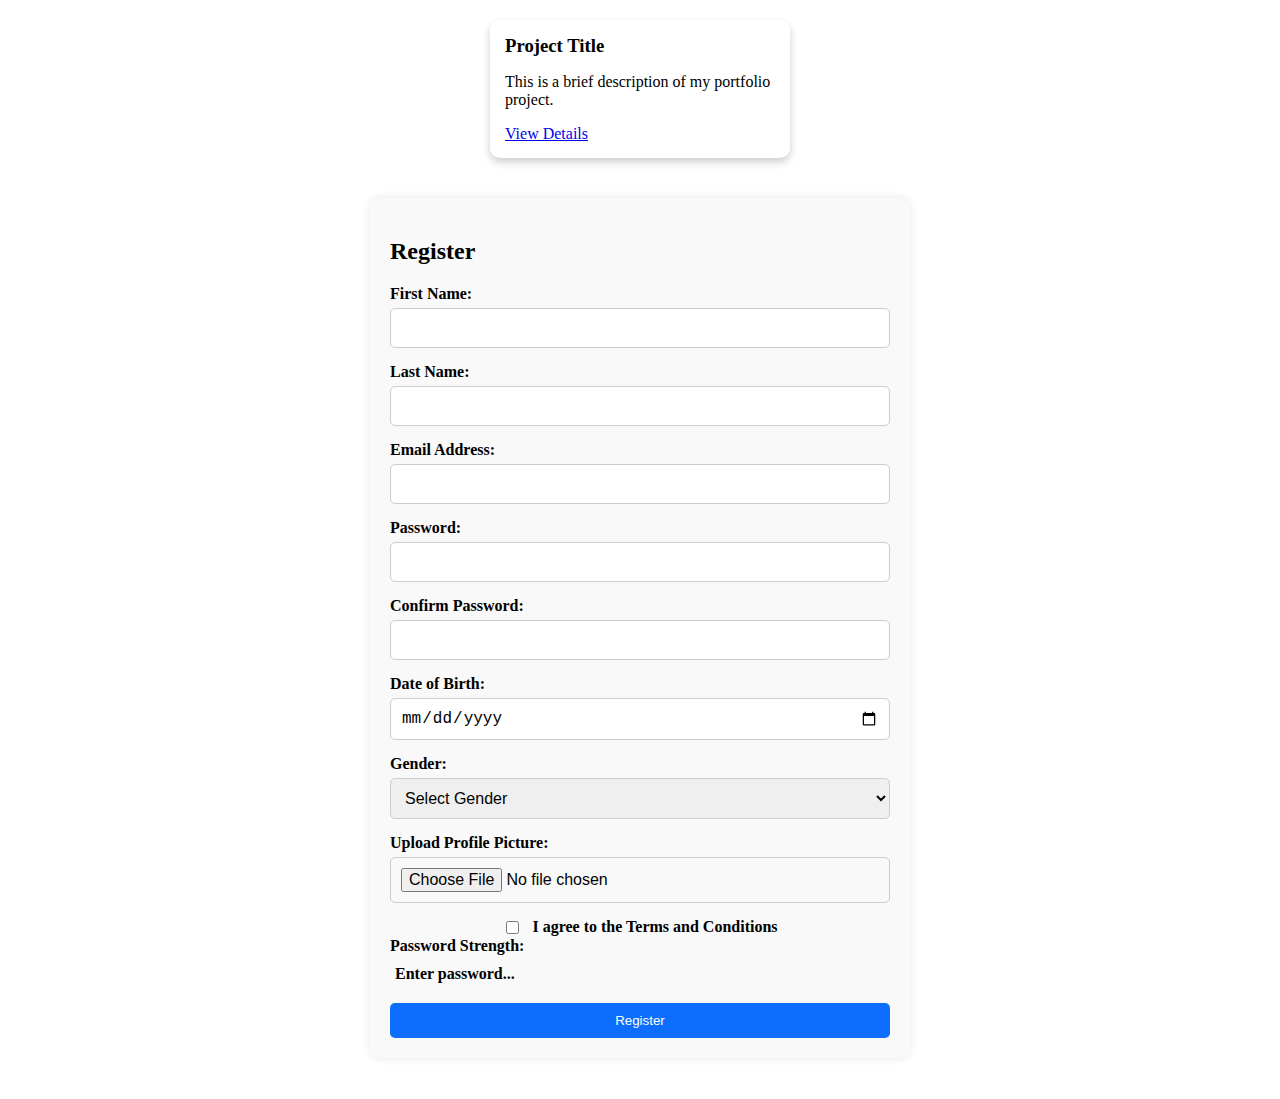
<file: FA/index.html>
<!DOCTYPE html>
<html lang="en">
<head>
  <meta charset="UTF-8" />
  <meta name="viewport" content="width=device-width, initial-scale=1.0"/>
  <title>Portfolio Page</title>
  <link rel="stylesheet" href="styles/card.css" />
  <link rel="stylesheet" href="styles/registration.css" />
</head>
<body>

  <!-- Task 1: Card Component -->
  <section class="portfolio-section">
    <div class="card">
      <div class="card-content">
        <h3>Project Title</h3>
        <p>This is a brief description of my portfolio project.</p>
        <!-- Fixed: Use anchor instead of button -->
        <a href="assests/placeholder.html" class="view-btn" target="_blank">View Details</a>
      </div>
    </div>
  </section>

  <!-- Task 2: User Registration Form -->
  <section class="form-section">
    <form id="registrationForm" class="form-container">
      <h2>Register</h2>

      <div class="form-group">
        <label>First Name:</label>
        <input type="text" required />
      </div>

      <div class="form-group">
        <label>Last Name:</label>
        <input type="text" required />
      </div>

      <div class="form-group">
        <label>Email Address:</label>
        <input type="email" required />
      </div>

      <div class="form-group">
        <label>Password:</label>
        <input type="password" id="password" required oninput="checkPasswordStrength()" />
      </div>

      <div class="form-group">
        <label>Confirm Password:</label>
        <input type="password" required />
      </div>

      <div class="form-group">
        <label>Date of Birth:</label>
        <input type="date" required />
      </div>

      <div class="form-group">
        <label>Gender:</label>
        <select required>
          <option value="">Select Gender</option>
          <option value="Male">Male</option>
          <option value="Female">Female</option>
          <option value="Other">Other</option>
        </select>
      </div>

      <div class="form-group">
        <label>Upload Profile Picture:</label>
        <input type="file" accept="image/*" />
      </div>
         
      <div style="display: flex; justify-content: center; align-items: center; margin-top: 10px;">
  <input type="checkbox" id="terms" name="terms">
<label for="terms" style="margin-left: 10px;"><strong>I agree to the Terms and Conditions</strong></label>
      </div>

      <div class="form-group">
        <label>Password Strength:</label>
        <div id="strengthIndicator">Enter password...</div>
      </div>

      <button type="submit">Register</button>
    </form>
  </section>

  <script src="scripts/registration.js"></script>
</body>
</html>
</file>
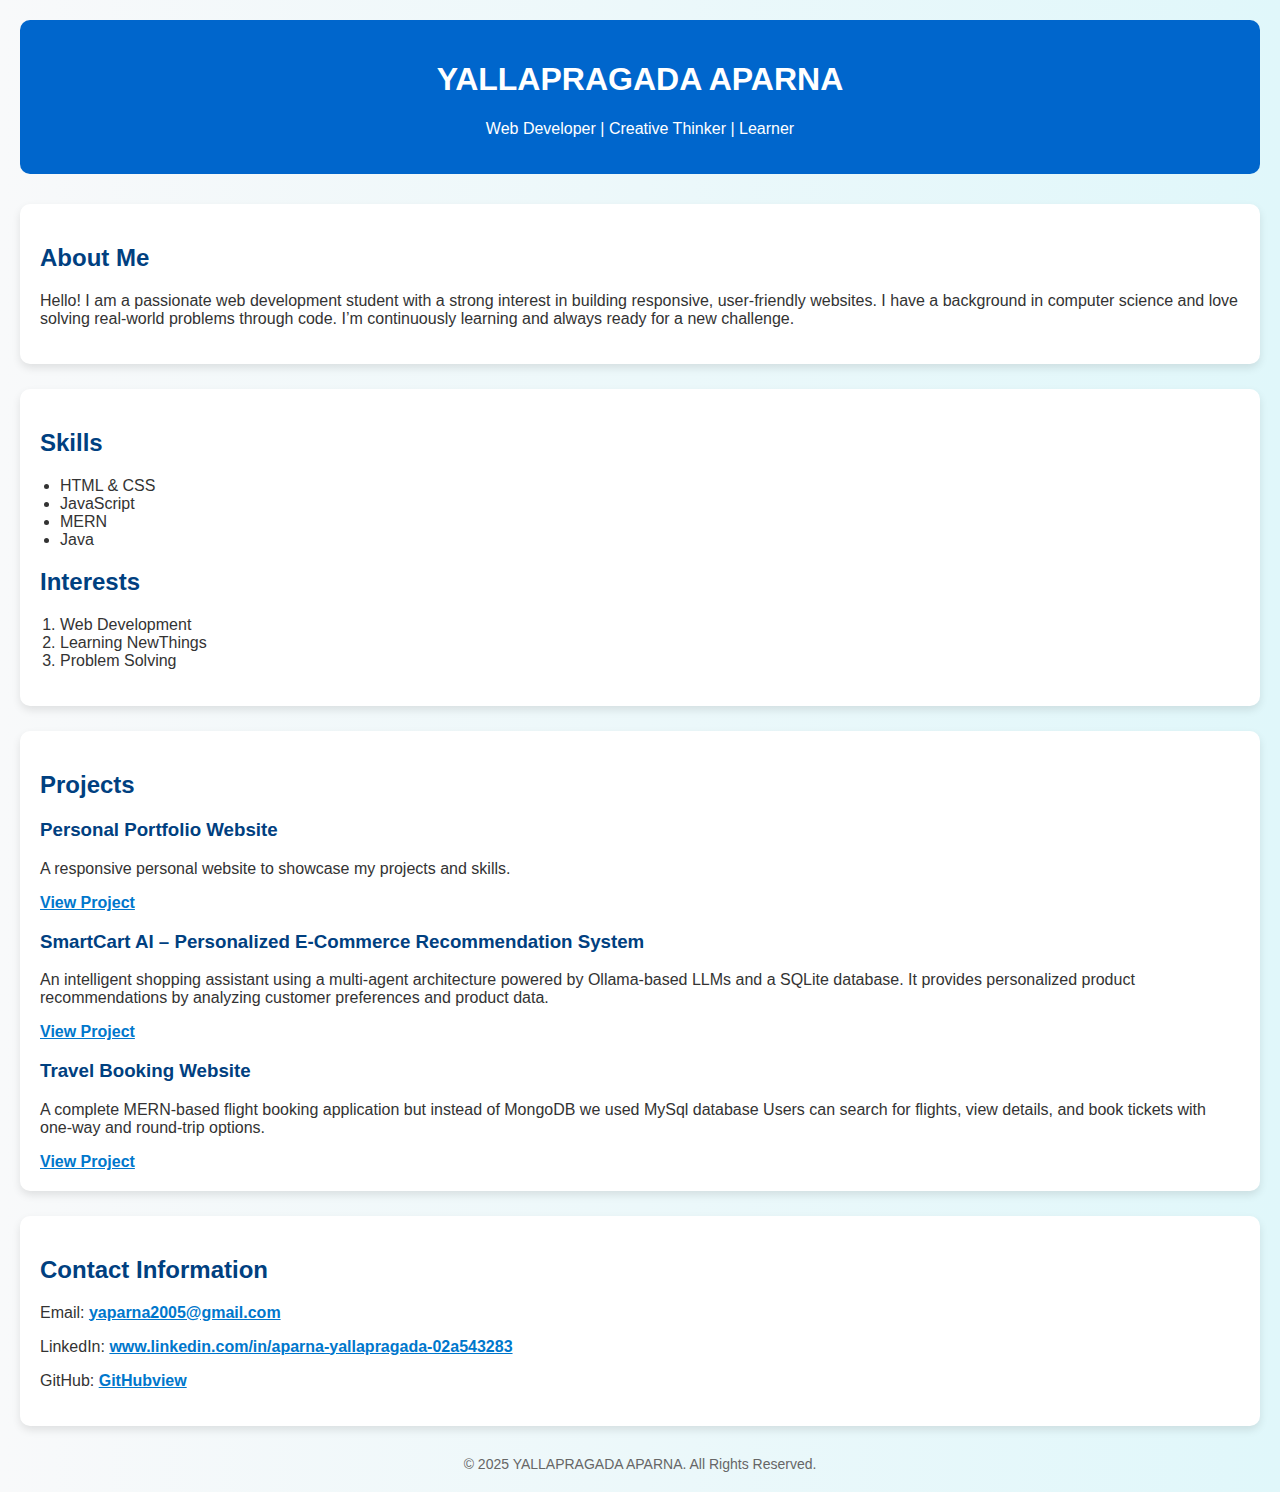
<file: week1.html>
<!DOCTYPE html>
<html lang="en">
<head>
  <meta charset="UTF-8">
  <title>YALLAPRAGADA APARNA - Portfolio</title>
  <style>
    body {
      margin: 0;
      font-family: 'Segoe UI', Tahoma, Geneva, Verdana, sans-serif;
      background: linear-gradient(to right, #f8f9fa, #e0f7fa);
      color: #333;
      padding: 20px;
    }

    header {
      background-color: #0066cc;
      color: white;
      padding: 20px;
      text-align: center;
      border-radius: 10px;
      margin-bottom: 30px;
    }

    section {
      background-color: white;
      border-radius: 10px;
      padding: 20px;
      box-shadow: 0 4px 8px rgba(0,0,0,0.1);
      margin-bottom: 25px;
    }

    h1 {
  color: white;
}

h2, h3 {
  color: #004080;
}


    a {
      color: #0077cc;
      font-weight: bold;
    }

    a:hover {
      color: #005999;
      text-decoration: underline;
    }

    ul, ol {
      padding-left: 20px;
    }

    footer {
      text-align: center;
      font-size: 14px;
      margin-top: 30px;
      color: #666;
    }
  </style>
</head>
<body>

  <header>
    <h1>YALLAPRAGADA APARNA</h1>
    <p>Web Developer | Creative Thinker | Learner</p>
  </header>

  <!-- About Me Section -->
  <section>
    <h2>About Me</h2>
    <p>
      Hello! I am a passionate web development student with a strong interest in building responsive, user-friendly websites.
      I have a background in computer science and love solving real-world problems through code.
      I’m continuously learning and always ready for a new challenge.
    </p>
  </section>

  <!-- Skills and Interests -->
  <section>
    <h2>Skills</h2>
    <ul>
      <li>HTML & CSS</li>
      <li>JavaScript</li>
      <li>MERN</li>
      <li>Java</li>
    </ul>

    <h2>Interests</h2>
    <ol>
      <li>Web Development</li>
      <li>Learning NewThings</li>
      <li>Problem Solving</li>
    </ol>
  </section>

  <!-- Projects Section -->
  <section>
    <h2>Projects</h2>

    <h3>Personal Portfolio Website</h3>
    <p>A responsive personal website to showcase my projects and skills.</p>
    <a href="https://github.com/YallapragadaAparna/vaultsofcode" target="_blank">View Project</a>

    <h3>SmartCart AI – Personalized E-Commerce Recommendation System</h3>
    <p>An intelligent shopping assistant using a multi-agent architecture powered by Ollama-based LLMs and a SQLite database.
         It provides personalized product recommendations by analyzing customer preferences and product data.</p>
    <a href="https://github.com/YallapragadaAparna/feature-1" target="_blank">View Project</a>

    <h3>Travel Booking Website</h3>
    <p>A complete MERN-based flight booking application but instead of MongoDB we used MySql database
 Users can search for flights, view details, and book tickets with one-way and round-trip options.</p>
    <a href="https://github.com/YallapragadaAparna/project-1/tree/main" target="_blank">View Project</a>
  </section>

  <!-- Contact Information -->
  <section>
    <h2>Contact Information</h2>
    <p>Email: <a href="mailto:yaparna2005@gmail.com">yaparna2005@gmail.com</a></p>
    <p>LinkedIn: <a href="www.linkedin.com/in/aparna-yallapragada-02a543283"target="_blank">www.linkedin.com/in/aparna-yallapragada-02a543283</a></p>
    <p>GitHub: <a href="https://github.com/YallapragadaAparna" target="_blank">GitHubview</a></p>
  </section>

  <footer>
    &copy; 2025 YALLAPRAGADA APARNA. All Rights Reserved.
  </footer>

</body>
</html>
</file>
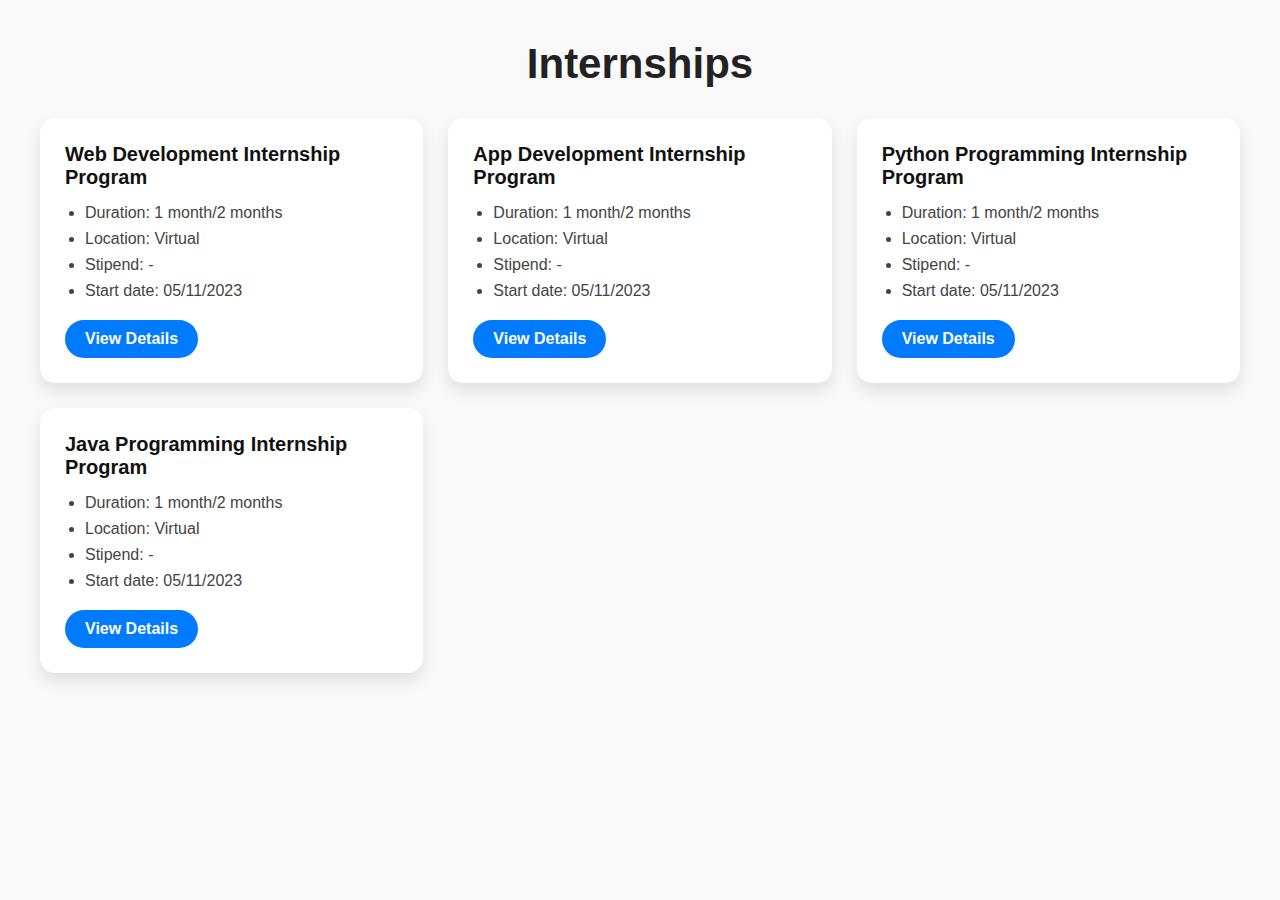
<file: week2.html>
<!DOCTYPE html>
<html lang="en">
<head>
  <meta charset="UTF-8">
  <title>Internship Programs</title>
  <style>
    * {
      margin: 0;
      padding: 0;
      box-sizing: border-box;
      font-family: 'Segoe UI', Tahoma, Geneva, Verdana, sans-serif;
    }

    body {
      background-color: #f9f9f9;
      padding: 40px;
    }

    h1 {
      font-size: 42px;
      margin-bottom: 30px;
      color: #222;
      text-align: center;
    }

    .container {
      display: grid;
      grid-template-columns: repeat(auto-fit, minmax(300px, 1fr));
      gap: 25px;
      max-width: 1200px;
      margin: 0 auto;
    }

    .card {
      background-color: #fff;
      padding: 25px;
      border-radius: 15px;
      box-shadow: 0 8px 16px rgba(0,0,0,0.1);
      transition: transform 0.3s ease, box-shadow 0.3s ease;
    }

    .card:hover {
      transform: translateY(-8px);
      box-shadow: 0 12px 20px rgba(0,0,0,0.15);
    }

    .card h2 {
      font-size: 20px;
      margin-bottom: 15px;
      color: #111;
    }

    .card ul {
      list-style-type: disc;
      padding-left: 20px;
      margin-bottom: 20px;
      color: #444;
    }

    .card ul li {
      margin-bottom: 8px;
    }

    .card a {
      display: inline-block;
      padding: 10px 20px;
      background-color: #007bff;
      color: #fff;
      text-decoration: none;
      border-radius: 25px;
      font-weight: bold;
      transition: background-color 0.3s ease;
    }

    .card a:hover {
      background-color: #0056cc;
    }

    @media (max-width: 600px) {
      h1 {
        font-size: 30px;
      }
    }
  </style>
</head>
<body>

  <h1>Internships</h1>

  <div class="container">
    <div class="card">
      <h2>Web Development Internship Program</h2>
      <ul>
        <li>Duration: 1 month/2 months</li>
        <li>Location: Virtual</li>
        <li>Stipend: -</li>
        <li>Start date: 05/11/2023</li>
      </ul>
      <a href="https://example.com">View Details</a>
    </div>

    <div class="card">
      <h2>App Development Internship Program</h2>
      <ul>
        <li>Duration: 1 month/2 months</li>
        <li>Location: Virtual</li>
        <li>Stipend: -</li>
        <li>Start date: 05/11/2023</li>
      </ul>
      <a href="https://example.com">View Details</a>
    </div>

    <div class="card">
      <h2>Python Programming Internship Program</h2>
      <ul>
        <li>Duration: 1 month/2 months</li>
        <li>Location: Virtual</li>
        <li>Stipend: -</li>
        <li>Start date: 05/11/2023</li>
      </ul>
      <a href="https://example.com">View Details</a>
    </div>

    <div class="card">
      <h2>Java Programming Internship Program</h2>
      <ul>
        <li>Duration: 1 month/2 months</li>
        <li>Location: Virtual</li>
        <li>Stipend: -</li>
        <li>Start date: 05/11/2023</li>
      </ul>
      <a href="https://example.com">View Details</a>
    </div>
  </div>

</body>
</html>
</file>
<file: FA/styles/card.css>
.card {
  width: 300px;
  border-radius: 10px;
  box-shadow: 0 4px 8px rgba(0, 0, 0, 0.2);
  overflow: hidden;
  transition: 0.3s;
  margin: 20px auto;
}

.card:hover {
  transform: scale(1.05);
}

.card img {
  width: 100%;
  height: 180px;
  object-fit: cover;
}

.card-content {
  padding: 15px;
}

.card-content h3 {
  margin: 0 0 10px;
}

.card-content button {
  padding: 8px 12px;
  background-color: #0d6efd;
  color: white;
  border: none;
  border-radius: 5px;
  cursor: pointer;
}

.card-content button:hover {
  background-color: #084298;
}
</file>
<file: FA/styles/registration.css>
.form-container {
  width: 90%;
  max-width: 500px;
  margin: 40px auto;
  padding: 20px;
  border-radius: 10px;
  background-color: #f9f9f9;
  box-shadow: 0 0 10px rgba(0,0,0,0.1);
}

.form-group {
  margin-bottom: 15px;
  display: flex;
  flex-direction: column;
}

.form-group label {
  margin-bottom: 5px;
  font-weight: bold;
}

.form-group input,
.form-group select {
  padding: 10px;
  font-size: 1rem;
  border-radius: 5px;
  border: 1px solid #ccc;
}

#strengthIndicator {
  font-weight: bold;
  padding: 5px;
}

button {
  background-color: #0d6efd;
  color: white;
  padding: 10px 15px;
  border: none;
  border-radius: 5px;
  cursor: pointer;
  width: 100%;
}

button:hover {
  background-color: #084298;
}

@media (max-width: 600px) {
  .form-container {
    width: 100%;
    margin: 10px;
  }
}
</file>
